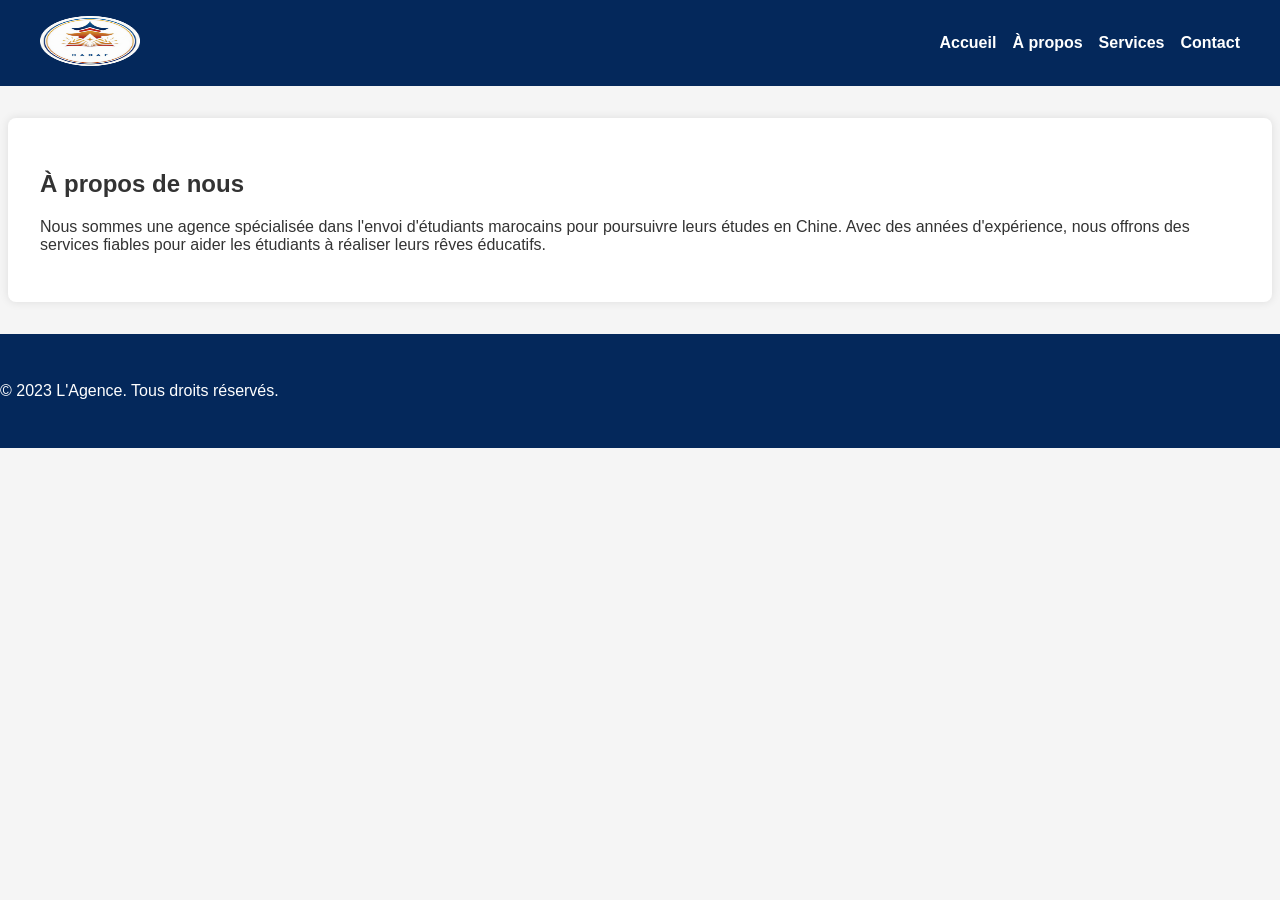
<file: about.html>
<!DOCTYPE html>
<html lang="fr">
<head>
    <meta charset="UTF-8">
    <meta name="viewport" content="width=device-width, initial-scale=1.0">
    <title>À propos - L'Agence</title>
    <link rel="stylesheet" href="styles.css">
</head>
<body>
    <header>
        <nav>
            <div class="logo">
                <img src="LOGO.png" alt="Logo de l'Agence" width="100">
            </div>
            <ul>
                <li><a href="index.html">Accueil</a></li>
                <li><a href="about.html">À propos</a></li>
                <li><a href="services.html">Services</a></li>
                <li><a href="contact.html">Contact</a></li>
            </ul>
        </nav>
    </header>

    <section id="about">
        <h1>À propos de nous</h1>
        <p>Nous sommes une agence spécialisée dans l'envoi d'étudiants marocains pour poursuivre leurs études en Chine. Avec des années d'expérience, nous offrons des services fiables pour aider les étudiants à réaliser leurs rêves éducatifs.</p>
    </section>

    <footer>
        <p>&copy; 2023 L'Agence. Tous droits réservés.</p>
    </footer>

    <script src="script.js"></script>
</body>
</html>
</file>
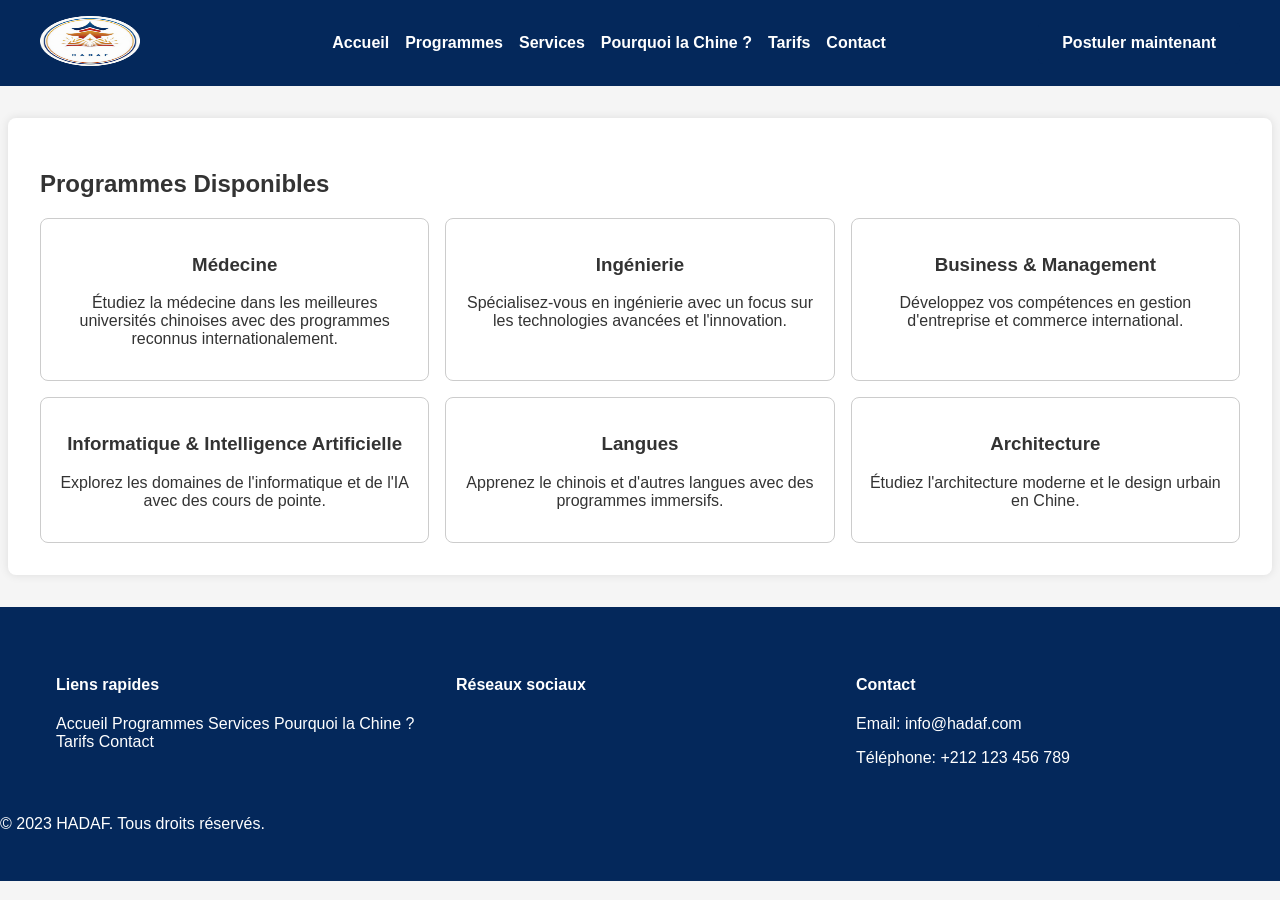
<file: programmes.html>
<!DOCTYPE html>
<html lang="fr">
<head>
    <meta charset="UTF-8">
    <meta name="viewport" content="width=device-width, initial-scale=1.0">
    <title>Programmes - HADAF</title>
    <link rel="stylesheet" href="styles.css">
</head>
<body>
    <header>
        <nav>
            <div class="logo">
                <img src="LOGO.png" alt="Logo HADAF" width="100">
            </div>
            <ul>
                <li><a href="index.html">Accueil</a></li>
                <li><a href="programmes.html">Programmes</a></li>
                <li><a href="services.html">Services</a></li>
                <li><a href="pourquoi-chine.html">Pourquoi la Chine ?</a></li>
                <li><a href="tarifs.html">Tarifs</a></li>
                <li><a href="contact.html">Contact</a></li>
            </ul>
            <a href="#contact" class="btn">Postuler maintenant</a>
        </nav>
    </header>

    <section id="programmes">
        <h1>Programmes Disponibles</h1>
        <div class="program-list">
            <div class="program">
                <h3>Médecine</h3>
                <p>Étudiez la médecine dans les meilleures universités chinoises avec des programmes reconnus internationalement.</p>
            </div>
            <div class="program">
                <h3>Ingénierie</h3>
                <p>Spécialisez-vous en ingénierie avec un focus sur les technologies avancées et l'innovation.</p>
            </div>
            <div class="program">
                <h3>Business & Management</h3>
                <p>Développez vos compétences en gestion d'entreprise et commerce international.</p>
            </div>
            <div class="program">
                <h3>Informatique & Intelligence Artificielle</h3>
                <p>Explorez les domaines de l'informatique et de l'IA avec des cours de pointe.</p>
            </div>
            <div class="program">
                <h3>Langues</h3>
                <p>Apprenez le chinois et d'autres langues avec des programmes immersifs.</p>
            </div>
            <div class="program">
                <h3>Architecture</h3>
                <p>Étudiez l'architecture moderne et le design urbain en Chine.</p>
            </div>
        </div>
    </section>

    <footer>
    <div class="footer-content">
            <div class="links">
                <h4>Liens rapides</h4>
                <a href="index.html">Accueil</a>
                <a href="programmes.html">Programmes</a>
                <a href="services.html">Services</a>
                <a href="pourquoi-chine.html">Pourquoi la Chine ?</a>
                <a href="tarifs.html">Tarifs</a>
                <a href="contact.html">Contact</a>
            </div>
            <div class="social">
                <h4>Réseaux sociaux</h4>
                <!-- Add social links here -->
            </div>
            <div class="contact-info">
                <h4>Contact</h4>
                <p>Email: info@hadaf.com</p>
                <p>Téléphone: +212 123 456 789</p>
            </div>
        </div>
        <p>&copy; 2023 HADAF. Tous droits réservés.</p>
    </footer>

    <script src="script.js"></script>
</body>
</html>
</file>
<file: styles.css>
/* Professional color palette: Royal Blue, Red Orange, Gold, White */
:root {
    --primary-color: #04285b; /* Royal Blue */
    --secondary-color: #bf2506; /* Red Orange */
    --accent-color: #FFFFFF; /* White */
    --gold: #cf931b; /* Gold */
    --gold-light: #E6B44B; /* Gold light */
    --text-color: #333;
    --background-color: #F5F5F5; /* Light Gray */
}

body {
    font-family: Arial, sans-serif;
    margin: 0;
    padding: 0;
    color: var(--text-color);
    background-color: var(--background-color);
}

header {
    background-color: var(--primary-color);
    padding: 1rem;
}

nav {
    display: flex;
    justify-content: space-between;
    align-items: center;
    max-width: 1200px;
    margin: 0 auto;
}

.logo img {
    height: 50px;
}

img {
    max-width: 100%;
    height: auto;
}

nav ul {
    list-style: none;
    display: flex;
    gap: 1rem;
}

nav a {
    color: var(--accent-color);
    text-decoration: none;
    font-weight: bold;
}

nav a:hover {
    color: var(--secondary-color);
    transition: color 0.3s ease;
}

.btn {
    background-color: var(--primary-color);
    color: var(--accent-color);
    padding: 0.75rem 1.5rem;
    text-decoration: none;
    border-radius: 5px;
    font-weight: bold;
    display: inline-block;
}

.btn:hover {
    background-color: #0A2F5F;
}

.btn.secondary {
    background-color: var(--secondary-color);
    color: var(--text-color);
}

.btn.secondary:hover {
    background-color: #B33A24;
    transform: translateY(-2px);
    transition: all 0.3s ease;
}

#hero {
    background-image: url('ETUDIANT.jpg');
    background-size: cover;
    background-position: center bottom;
    text-align: center;
    padding: 4rem 2rem;
    color: var(--text-color);
    position: relative;
}

#hero::before {
    content: '';
    position: absolute;
    top: 0;
    left: 0;
    right: 0;
    bottom: 0;
    background-color: rgba(212, 71, 42, 0.2); /* Lighter overlay to show face more */
    filter: blur(0.5px); /* Subtle blur effect */
    z-index: 1;
}

#hero h1, #hero p, .hero-buttons {
    position: relative;
    z-index: 2;
}

#hero h1 {
    font-size: 2.5rem;
    margin-bottom: 1rem;
    color: #D89D23;
    text-shadow: 0 0 15px #D89D23, 0 0 30px #D89D23;
    animation: pulse 2s infinite;
}

#hero p {
    font-size: 1.2rem;
    margin-bottom: 2rem;
    animation: fadeInUp 1.5s ease-out;
}

.hero-buttons {
    display: flex;
    justify-content: center;
    gap: 1rem;
    flex-wrap: wrap;
    animation: fadeInUp 2s ease-out;
}

#pourquoi-chine, #about, #services, #programmes, #temoignages, #tarifs, #contact-cta, #contact {
    max-width: 1200px;
    margin: 2rem auto;
    padding: 2rem;
    background-color: var(--accent-color);
    border-radius: 8px;
    box-shadow: 0 0 10px rgba(0,0,0,0.1);
}

.features {
    display: flex;
    justify-content: space-around;
    flex-wrap: wrap;
}

.feature {
    text-align: center;
    margin: 1rem;
    flex: 1 1 200px;
}

.pricing {
    display: flex;
    justify-content: space-around;
    flex-wrap: wrap;
}

.plan {
    border: 1px solid #ccc;
    border-radius: 8px;
    padding: 1rem;
    margin: 1rem;
    flex: 1 1 250px;
    text-align: center;
}

.testimonial {
    margin: 1rem 0;
    padding: 1rem;
    border-left: 5px solid var(--primary-color);
    background-color: #f9f9f9;
}

.stars {
    color: #FFD700;
    font-size: 1.2rem;
}

.cta-buttons {
    display: flex;
    justify-content: center;
    gap: 1rem;
    flex-wrap: wrap;
    margin-bottom: 2rem;
}

form {
    display: flex;
    flex-direction: column;
    gap: 1rem;
}

input, textarea {
    padding: 0.5rem;
    border: 1px solid #ccc;
    border-radius: 4px;
}

button {
    background-color: var(--primary-color);
    color: var(--accent-color);
    padding: 0.75rem;
    border: none;
    border-radius: 4px;
    cursor: pointer;
    font-weight: bold;
}

button:hover {
    background-color: #0A2F5F;
    transform: translateY(-2px);
    transition: all 0.3s ease;
}

.contact-info {
    margin-top: 2rem;
}

footer {
    background-color: var(--primary-color);
    color: var(--accent-color);
    padding: 2rem 0;
}

.footer-content {
    max-width: 1200px;
    margin: 0 auto;
    display: flex;
    justify-content: space-around;
    flex-wrap: wrap;
}

.footer-content div {
    margin: 1rem;
    flex: 1 1 200px;
}

.footer-content a {
    color: var(--accent-color);
    text-decoration: none;
}

.footer-content a:hover {
    text-decoration: underline;
}

.program-list {
    display: grid;
    grid-template-columns: repeat(auto-fit, minmax(300px, 1fr));
    gap: 1rem;
}

.program {
    border: 1px solid #ccc;
    border-radius: 8px;
    padding: 1rem;
    text-align: center;
}

/* Animations */
@keyframes fadeInUp {
    from {
        opacity: 0;
        transform: translateY(30px);
    }
    to {
        opacity: 1;
        transform: translateY(0);
    }
}

@keyframes pulse {
    0% {
        text-shadow: 0 0 10px #D89D23;
    }
    50% {
        text-shadow: 0 0 20px #D89D23, 0 0 30px #D89D23;
    }
    100% {
        text-shadow: 0 0 10px #D89D23;
    }
}

/* Responsive design */
@media (max-width: 768px) {
    nav {
        flex-direction: column;
    }
    nav ul {
        margin-top: 1rem;
        flex-direction: column;
        gap: 0.5rem;
    }
    #hero {
        padding: 2rem 1rem;
    }
    #hero h1 {
        font-size: 2rem;
    }
    #hero p {
        font-size: 1rem;
    }
    .features, .pricing, .hero-buttons, .cta-buttons, .program-list {
        flex-direction: column;
    }
    .footer-content {
        flex-direction: column;
        text-align: center;
    }
    .program-list {
        grid-template-columns: 1fr;
    }
}

@media (max-width: 480px) {
    #hero h1 {
        font-size: 1.5rem;
    }
    #hero p {
        font-size: 0.9rem;
    }
    nav ul {
        padding: 0;
    }
    .btn {
        padding: 0.5rem 1rem;
        font-size: 0.9rem;
    }
    .program {
        padding: 0.5rem;
    }
}
</file>
